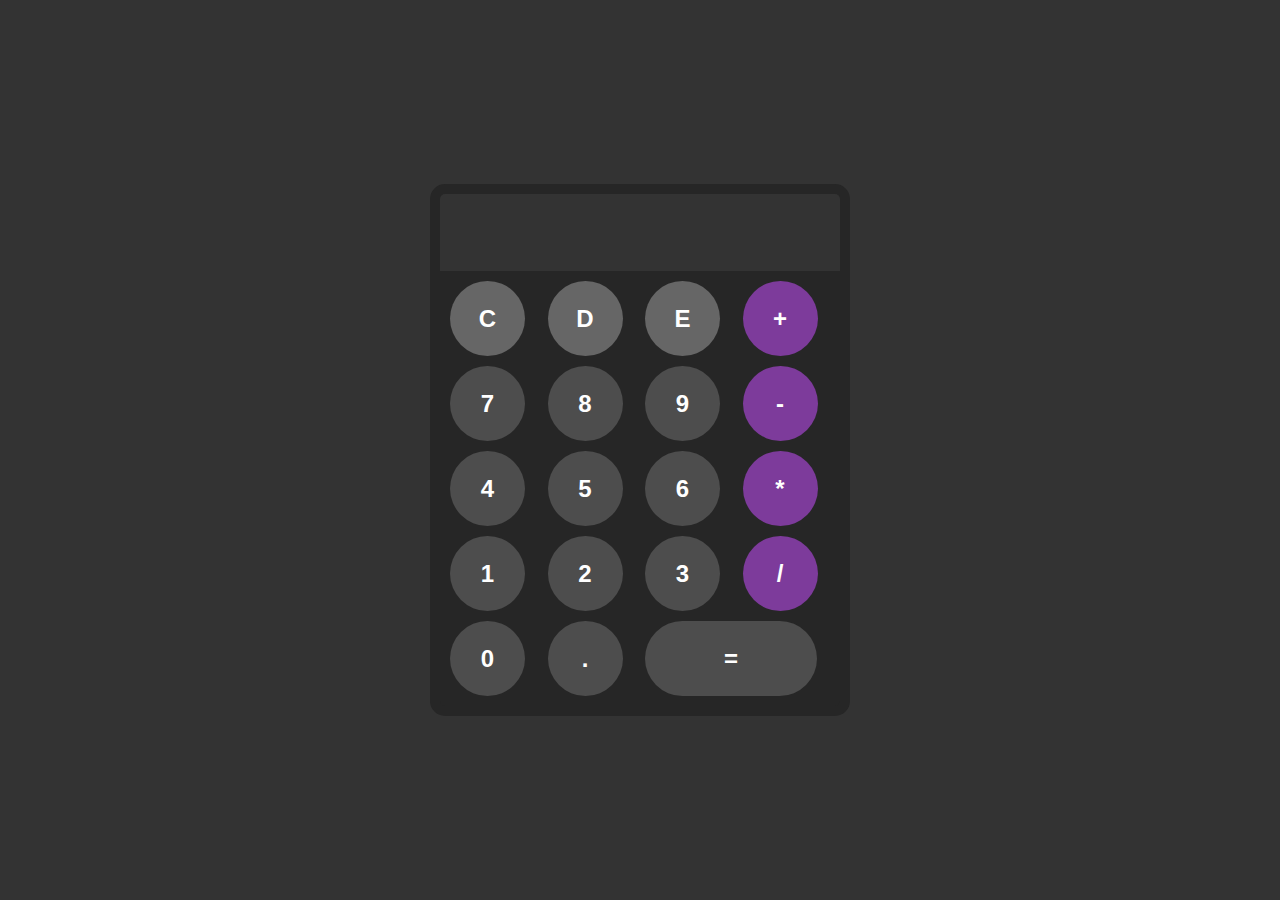
<file: projects/calculator/calculator.html>
<!DOCTYPE html>
<html lang="en-EN">
<head>
    <meta charset="UTF-8">
    <meta name="viewport" content="width=device-width, initial-scale=1.0">
    <title>Calulator JS</title>
    <link rel="stylesheet" href="calculator-style.css">
</head>
<body>


    <div id="calculator">
        <input id="display" readonly>
        <div id="keys">
            <button onclick="clearDisplay()" class="action-btn">C</button>
            <button onclick="deleteNumber()" class="action-btn">D</button>
            <button onclick="appendToDisplay('e')" class="action-btn">E</button>
            <button onclick="appendToDisplay('+')" class="operator-btn">+</button>
            <button onclick="appendToDisplay('7')">7</button>
            <button onclick="appendToDisplay('8')">8</button>
            <button onclick="appendToDisplay('9')">9</button>
            <button onclick="appendToDisplay('-')" class="operator-btn">-</button>
            <button onclick="appendToDisplay('4')">4</button>
            <button onclick="appendToDisplay('5')">5</button>
            <button onclick="appendToDisplay('6')">6</button>
            <button onclick="appendToDisplay('*')" class="operator-btn">*</button>
            <button onclick="appendToDisplay('1')">1</button>
            <button onclick="appendToDisplay('2')">2</button>
            <button onclick="appendToDisplay('3')">3</button>
            <button onclick="appendToDisplay('/')" class="operator-btn">/</button>
            <button onclick="appendToDisplay('0')">0</button>
            <button onclick="appendToDisplay('.')">.</button>
            <button onclick="calculate()" class="equal">=</button>
        </div>
    </div>
    <script src="calculator.js"></script>
</body>
</html>
</file>
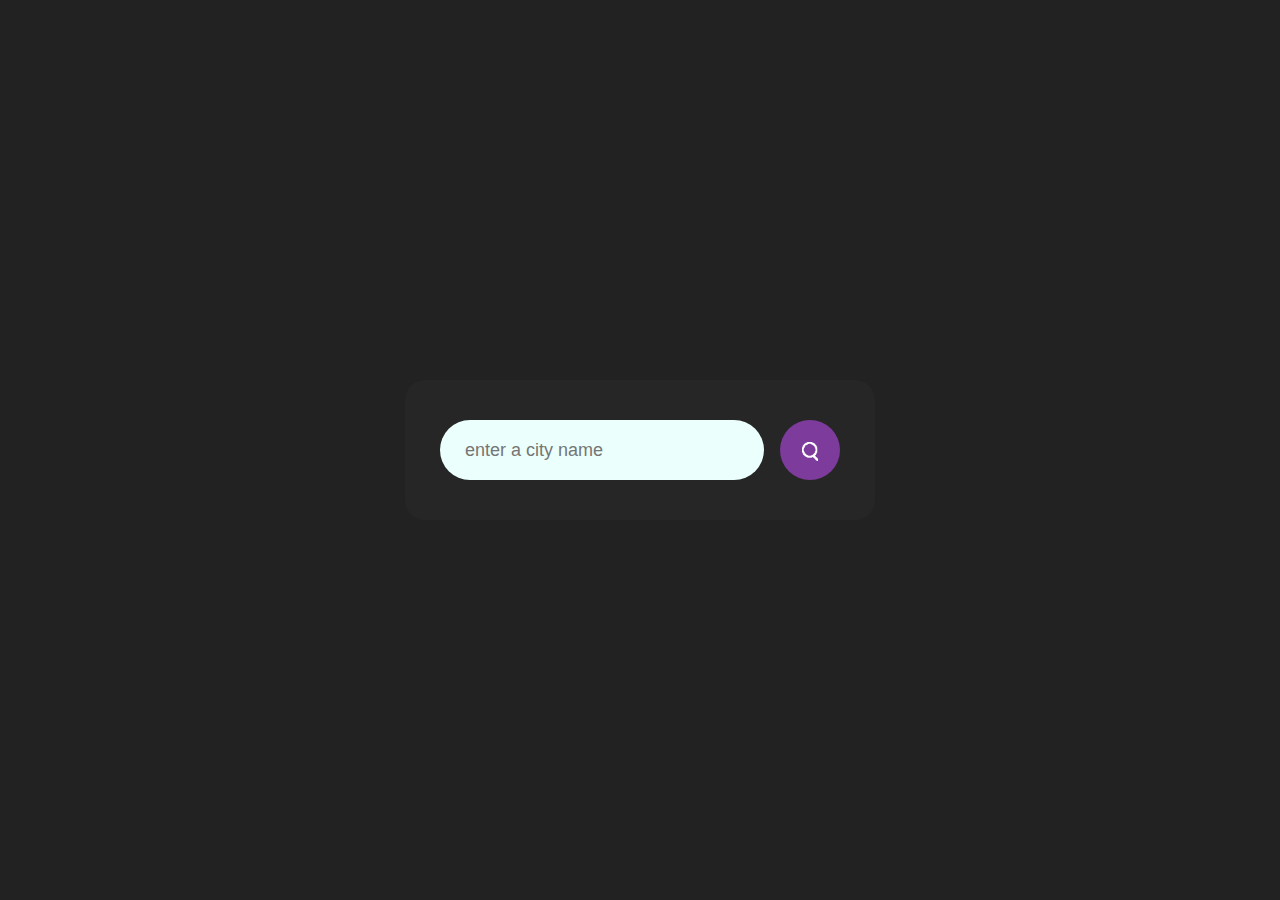
<file: projects/weather/weather-app.html>
<!DOCTYPE html>
<html lang="en">
<head>
    <meta charset="UTF-8">
    <meta name="viewport" content="width=device-width, initial-scale=1.0">
    <title>Weather app</title>
    <link rel="stylesheet" href="weather-app-style.css">
</head>
<body>

    <div class="card">
        <div class="search">
            <input type="text" placeholder="enter a city name" spellcheck="false">
            <button><img src="weather-icons/search.png"></button>
        </div>
        <div class="error">
            <p>Invalid city name</p>
        </div>
        <div class="weather">
            <img src="weather-icons/rain.png" class="weather-icon">
            <h1 class="temp">22°C</h1>
            <h2 class="city">Fontainebleau</h2>
            <div class="details">
                <div class="upclass">
                    <div class="weather-info">
                        <img src="weather-icons/humidity.png">
                        <div>
                            <p class="humidity">10%</p>
                            <p>Humidity</p>
                        </div>
                    </div>
                    <div class="weather-info">
                        <img src="weather-icons/wind.png">
                        <div>
                            <p class="wind">13 km/h</p>
                            <p>Wind speed</p>
                        </div>
                    </div>
                </div>
                <div class="downclass">
                    <div class="weather-info">
                        <img src="weather-icons/rise.png">
                        <div>
                            <p class="sunrise">7h30 / 21h10</p>
                            <p>Sunrise/sunset</p>
                        </div>
                    </div>
                </div>
                
            </div>
        </div>
    </div>

    <script src="weather-app.js"></script>
</body>
</html>
</file>
<file: projects/calculator/calculator-style.css>
button{
    width: 75px;
    height: 75px;
    border-radius: 100px;
    border: none;
    background-color: hsl(0, 0%, 30%);
    color: white;
    font-size: 1.5rem;
    font-weight: bold;
    cursor: pointer;
    transition: all 500ms;
    outline: 0;
}
button:hover{
    background-color: hsl(0, 0%, 40%);
}
button:active{
    background-color: hsl(0, 0%, 50%);
    transition: none;
}
.operator-btn{
    background-color: hsl(281,45%,42%);
}
.operator-btn:hover{
    background-color: hsl(281,45%,32%);
}
.operator-btn:active{
    background-color: hsl(281,45%,22%);
}
.action-btn{
    background-color: hsl(0, 0%, 40%);
}
.action-btn:hover{
    background-color: hsl(0, 0%, 50%);
}
.action-btn:active{
    background-color: hsl(0, 0%, 60%);
}
#keys{
    display: grid;
    grid-template-columns: repeat(4, 1fr);
    gap: 10px;
    padding: 10px;

}
#calculator{
    font-family: Arial, Helvetica, sans-serif;
    background-color: hsl(0, 0%, 15%);
    border-radius: 15px;
    max-width: 500px;
    overflow: hidden;
    width: 400px;
    border: solid hsl(0, 0%, 15%) 10px;
}
#display{
    width: 100%;
    padding: 20px;
    font-size: 2rem;
    text-align: left;
    border: none;
    background-color: hsl(0, 0%, 20%);
    color: white;
    outline: 0;
    user-select: none;
}
body{
    margin: 0;
    display: flex;
    justify-content: center;
    align-items: center;
    height: 100vh;
    background-color: hsl(0, 0%, 20%);
}
.equal{
    grid-area: 5 / 3 / 6 / 5;
    width: 93%;
}
::selection {
    background: hsl(0, 0%, 20%);
    color: white;
}
</file>
<file: projects/weather/weather-app-style.css>
*{
    margin: 0;
    padding: 0;
    font-family: Arial, Helvetica, sans-serif;
    box-sizing: border-box;
}

body{
    background-color: #222;
    display: flex;
    justify-content: center;
    align-items: center;
    height: 100vh;
}

.card{
    width: 90%;
    max-width: 470px;
    background-color: hsl(0, 0%, 15%);
    color: #fff;
    border-radius: 20px;
    padding: 40px 35px;
    text-align: center;
}
.search{
    width: 100%;
    display: flex;
    align-items: center;
    justify-content: space-between;
}
.search input{
    border: 0;
    outline: 0;
    background: #ebfffc;
    color: #555;
    padding: 10px 25px;
    height: 60px;
    border-radius: 30px;
    flex: 1;
    margin-right: 16px;
    font-size: 18px;
}

.search button{
    border: 0;
    outline: 0;
    background-color: hsl(281,45%,42%);
    border-radius: 50%;
    width: 60px;
    height: 60px;
    cursor: pointer;
    transition: all 500ms;
}
.search button:hover{
    background-color: hsl(281,45%,32%);
}
.search button img{
    transform: translate(0, 3px);
}
.search button img{
    width: 16px;
}

.weather-icon{
    width: 170px;
    margin-top: 30px;
}

.weather h1{
    font-size: 80px;
    font-weight: 500;
}

.weather h2{
    font-size: 45px;
    font-weight: 400;
}

.details{
    display: flex;
    align-items: center;
    justify-content: space-between;
    flex-direction: column;
    padding: 0 20px;
    margin-top: 50px;
    gap: 50px;
}

.upclass{
    display: flex;
    gap: 20px;
}

.weather-info{
    display: flex;
    align-items: center;
    text-align: center;
    gap: 10px;
}



.weather-info img{
    width: 40px;
    margin-right: 10px;
}

.humidity, .wind, .sunrise{
    font-size: 28px;
    margin-top: -6px;
}

.weather{
    display: none;
}

.error{
    text-align: left;
    margin-left: 10px;
    font-size: 14px;
    margin-top: 10px;
    display: none;
}

.not-found{
    animation: shake 0.1s linear 5;
}

@keyframes shake{
    0%{
        transform: translateX(0);
    }
    25%{
        transform: translateX(-2px);
    }
    50%{
        transform: translateX(0);
    }
    75%{
        transform: translateX(2px);
    }
    100%{
        transform: translateX(0);
    }
}
</file>
